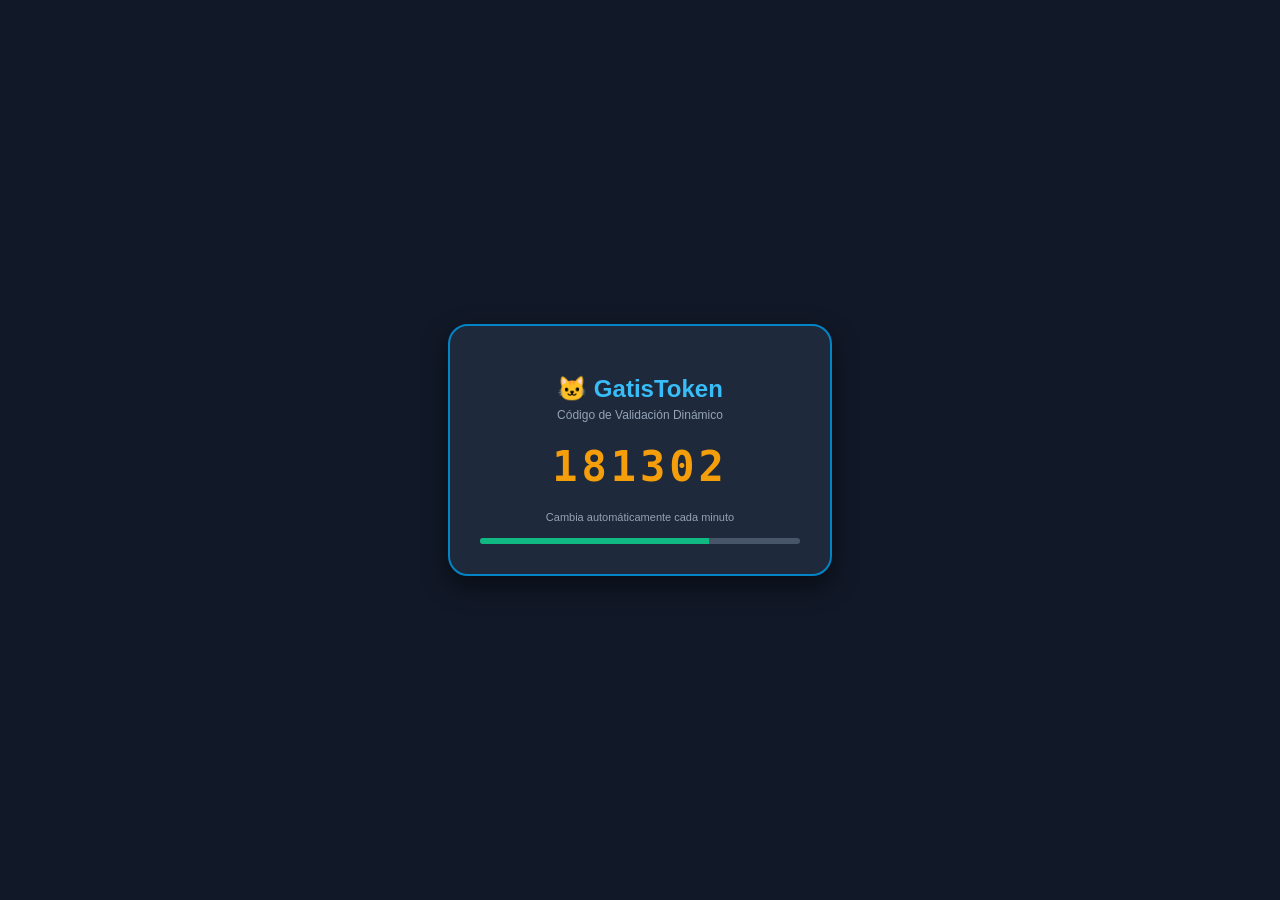
<file: token.html>
<!DOCTYPE html>
<html lang="es">
<head>
    <meta charset="UTF-8">
    <meta name="viewport" content="width=device-width, initial-scale=1.0">
    <title>GatisToken App de Seguridad</title>
    <style>
        body { background-color: #111827; color: white; font-family: sans-serif; display: flex; justify-content: center; align-items: center; min-height: 100vh; margin: 0; }
        .token-card { background: #1e293b; padding: 30px; border-radius: 20px; box-shadow: 0 10px 25px rgba(0,0,0,0.5); text-align: center; max-width: 320px; width: 100%; border: 2px solid #0284c7; }
        h2 { color: #38bdf8; margin-bottom: 5px; }
        .code { font-size: 42px; font-weight: bold; letter-spacing: 4px; color: #f59e0b; margin: 20px 0; font-family: monospace; }
        .bar-container { background: #475569; height: 6px; border-radius: 3px; overflow: hidden; margin-top: 15px; }
        .bar { background: #10b981; height: 100%; width: 100%; transition: width 1s linear; }
    </style>
</head>
<body>

    <div class="token-card">
        <h2>🐱 GatisToken</h2>
        <div style="font-size: 12px; color: #94a3b8;">Código de Validación Dinámico</div>
        <div class="code" id="token-display">------</div>
        <div style="font-size: 11px; color: #94a3b8;">Cambia automáticamente cada minuto</div>
        <div class="bar-container"><div class="bar" id="timer-bar"></div></div>
    </div>

    <script>
        function updateToken() {
            const ahora = new Date();
            const factorDia = ahora.getDate() * ahora.getMonth() + 1;
            const factorMinuto = ahora.getHours() * 60 + ahora.getMinutes();
            
            let seed = (factorMinuto * 4026) + factorDia;
            let tokenValue = Math.abs(Math.sin(seed) * 1000000);
            let tokenFinal = Math.floor(tokenValue % 900000) + 100000; 

            document.getElementById('token-display').innerText = tokenFinal;

            // Barra de progreso visual según los segundos restantes para acabar el minuto
            const segundosRestantes = 60 - ahora.getSeconds();
            const porcentaje = (segundosRestantes / 60) * 100;
            document.getElementById('timer-bar').style.width = porcentaje + "%";
        }

        // Ejecutar inmediatamente y luego actualizar cada segundo
        updateToken();
        setInterval(updateToken, 1000);
    </script>
</body>
</html>
</file>
